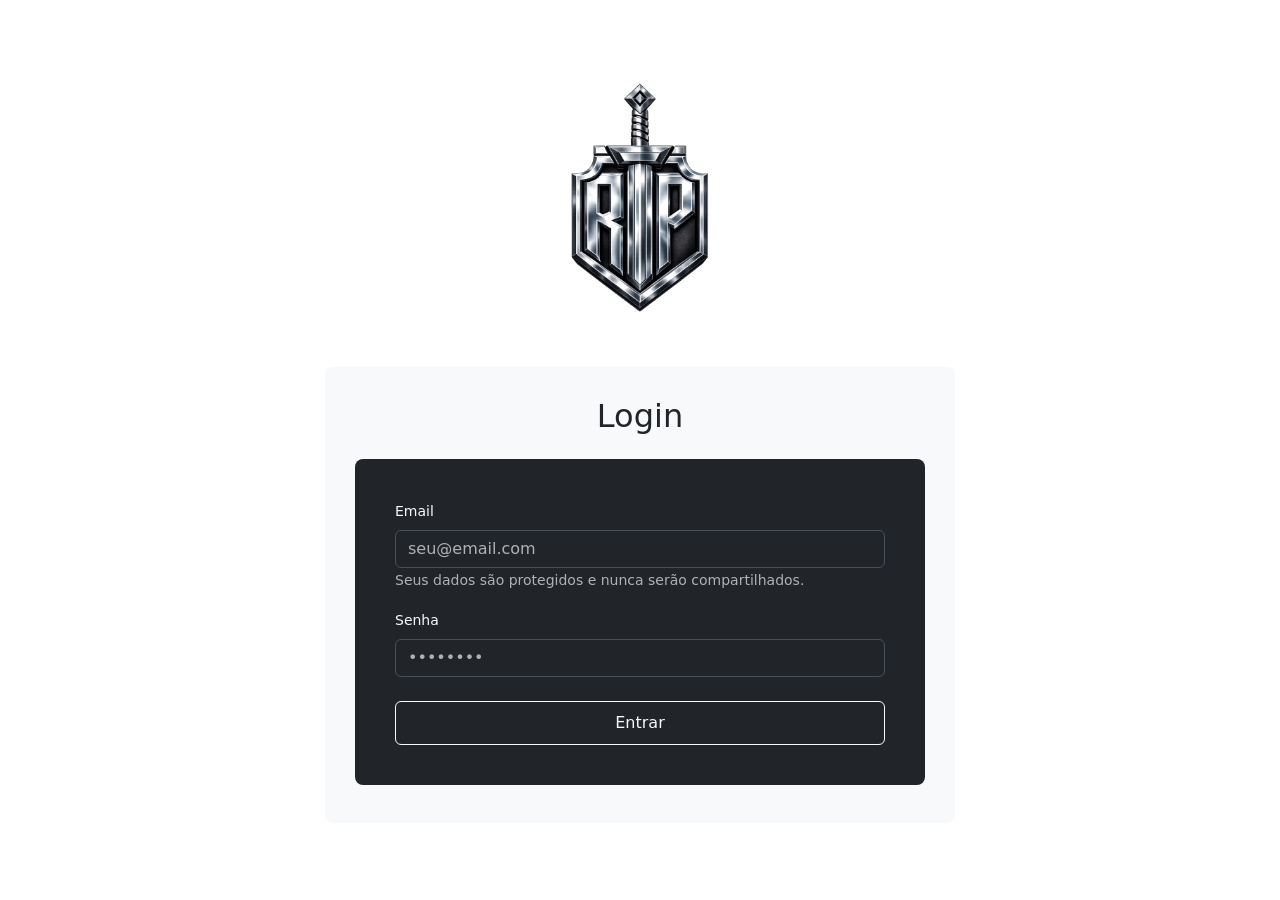
<file: index.html>
<!doctype html>
<html lang="pt-BR">
  <head>
    <meta charset="utf-8">
    <meta name="viewport" content="width=device-width, initial-scale=1, viewport-fit=cover, maximum-scale=5">
    <meta name="apple-mobile-web-app-capable" content="true">
    <meta name="apple-mobile-web-app-status-bar-style" content="black-translucent">
    <meta name="theme-color" content="#212529">
    <title>RP Moda Policial</title>
    <link rel="stylesheet" href="css/style.css">
    <link href="https://cdn.jsdelivr.net/npm/bootstrap@5.3.8/dist/css/bootstrap.min.css" rel="stylesheet" integrity="sha384-sRIl4kxILFvY47J16cr9ZwB07vP4J8+LH7qKQnuqkuIAvNWLzeN8tE5YBujZqJLB" crossorigin="anonymous">
    <script src="https://cdn.jsdelivr.net/npm/bootstrap@5.3.8/dist/js/bootstrap.bundle.min.js" integrity="sha384-ENjdO4Dr2bkBIFxQpeoVnY4e0y7rkD2Rr8FQnFFmN3zD4VcmWwYyU75Y+0b4I7xB" crossorigin="anonymous"></script>
    <script src="https://accounts.google.com/gsi/client" async defer onload="initializeGoogleSignIn()"></script>
    <script src="js/script_login.js"></script>

  </head>
  <body>

        
    <div class="logo-container">             
      <img src="img/rpmodapolicial.png" alt="Logomarca RP Moda Policial" class="img-fluid mx-auto d-block" style="max-width: 180px;" loading="lazy">
    </div>
        
    <div class="login-container">
      <div class="login-box">
        <h2 class="text-center mb-4">Login</h2>
        <div class="dark-form">
          <form data-bs-theme="dark" novalidate>
            <div class="mb-3">
              <label for="email" class="text-light form-label">Email</label>
              <input type="email" class="form-control" id="email" placeholder="seu@email.com" required>
              <small class="form-text text-muted">Seus dados são protegidos e nunca serão compartilhados.</small>
            </div>
            <div class="mb-4">
              <label for="password" class="text-light form-label">Senha</label>
              <input type="password" class="form-control" id="password" placeholder="••••••••" required>
            </div>
            <div class="d-grid gap-2">
              <button type="submit" class="btn btn-outline-light">Entrar</button>
            </div>
          </form>
          
        </div>
        <div id="googleSignInContainer" class="d-grid gap-2 mt-2"></div>
      </div>
    </div>
    
  </body>
 
</html>
</file>
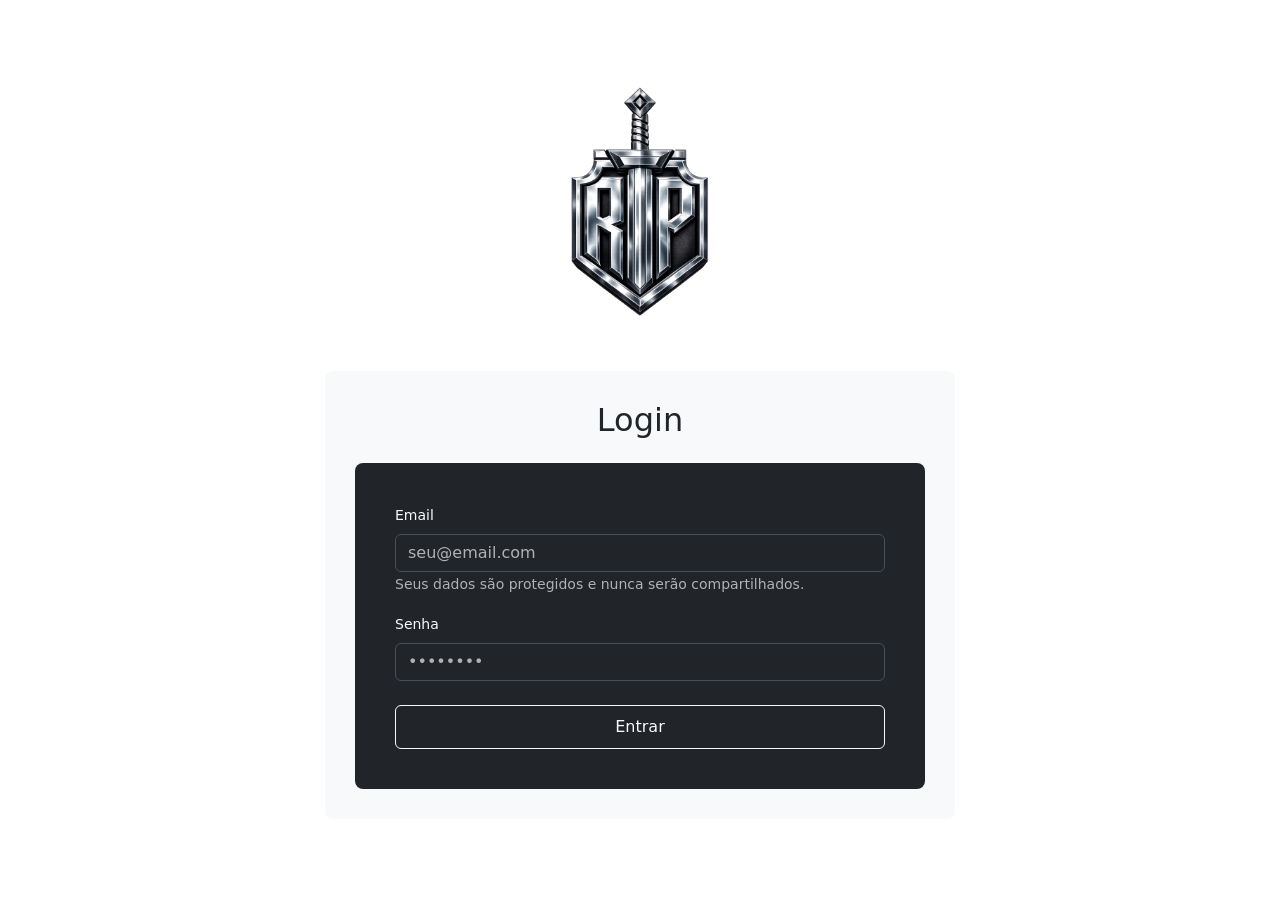
<file: html/index.html>
<!doctype html>
<html lang="pt-BR">
  <head>
    <meta charset="utf-8">
    <meta name="viewport" content="width=device-width, initial-scale=1, viewport-fit=cover, maximum-scale=5">
    <meta name="apple-mobile-web-app-capable" content="true">
    <meta name="apple-mobile-web-app-status-bar-style" content="black-translucent">
    <meta name="theme-color" content="#212529">
    <title>RP Moda Policial</title>
    <link rel="stylesheet" href="../css/style.css">
    <link href="https://cdn.jsdelivr.net/npm/bootstrap@5.3.8/dist/css/bootstrap.min.css" rel="stylesheet" integrity="sha384-sRIl4kxILFvY47J16cr9ZwB07vP4J8+LH7qKQnuqkuIAvNWLzeN8tE5YBujZqJLB" crossorigin="anonymous">
    <script src="https://cdn.jsdelivr.net/npm/bootstrap@5.3.8/dist/js/bootstrap.bundle.min.js" integrity="sha384-ENjdO4Dr2bkBIFxQpeoVnY4e0y7rkD2Rr8FQnFFmN3zD4VcmWwYyU75Y+0b4I7xB" crossorigin="anonymous"></script>
    
  </head>
  <body>

        
    <div class="logo-container">             
      <!-- <img src="C:\Users\Rodolfo\DIO\rp_moda_policial_pwa\img\rpmodapolicial.png" alt="Logomarca RP Moda Policial" class="img-fluid mx-auto d-block" style="max-width: 180px;" loading="lazy"> -->
      <img src="../img/rpmodapolicial.png" alt="Logomarca RP Moda Policial" class="img-fluid mx-auto d-block" style="max-width: 180px;" loading="lazy">
    </div>
        
    <div class="login-container">
      <div class="login-box">
        <h2 class="text-center mb-4">Login</h2>
        <div class="dark-form">
          <form data-bs-theme="dark" novalidate>
            <div class="mb-3">
              <label for="email" class="text-light form-label">Email</label>
              <input type="email" class="form-control" id="email" placeholder="seu@email.com" required>
              <small class="form-text text-muted">Seus dados são protegidos e nunca serão compartilhados.</small>
            </div>
            <div class="mb-4">
              <label for="password" class="text-light form-label">Senha</label>
              <input type="password" class="form-control" id="password" placeholder="••••••••" required>
            </div>
            <div class="d-grid gap-2">
              <button type="submit" class="btn btn-outline-light">Entrar</button>
            </div>
          </form>
        </div>
      </div>
    </div>
    
  </body>
</html>
</file>
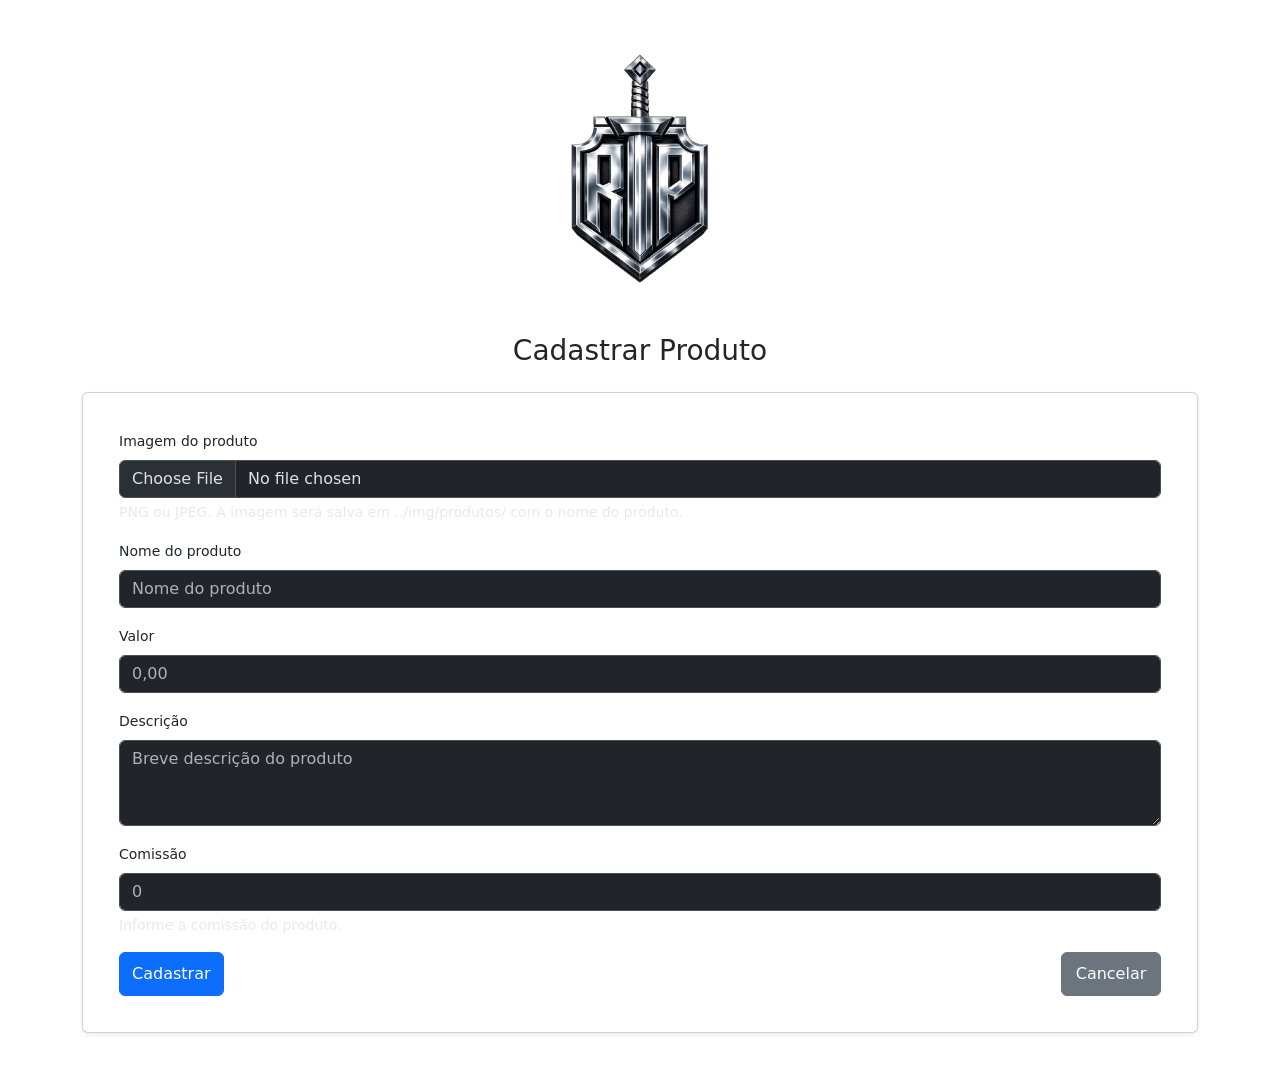
<file: html/cadastrar_produto.html>
<!doctype html>
<html lang="pt-BR">
  <head>
    <meta charset="utf-8">
    <meta name="viewport" content="width=device-width, initial-scale=1, viewport-fit=cover, maximum-scale=5">
    <meta name="apple-mobile-web-app-capable" content="true">
    <meta name="apple-mobile-web-app-status-bar-style" content="black-translucent">
    <meta name="theme-color" content="#212529">
    <title>Cadastrar Produto | RP Moda Policial</title>
    <link rel="stylesheet" href="../css/style.css">
    <link href="https://cdn.jsdelivr.net/npm/bootstrap@5.3.8/dist/css/bootstrap.min.css" rel="stylesheet" integrity="sha384-sRIl4kxILFvY47J16cr9ZwB07vP4J8+LH7qKQnuqkuIAvNWLzeN8tE5YBujZqJLB" crossorigin="anonymous">
    <script src="../js/script_cadastrar_produto.js" defer></script>
  </head>
  <body>
    <div class="container py-5">
      <div class="text-center mb-4">
        <img src="../img/rpmodapolicial.png" alt="Logomarca RP Moda Policial" class="img-fluid mx-auto d-block" style="max-width: 180px;" loading="lazy">
        <h1 class="h3 mt-3">Cadastrar Produto</h1>
      </div>
      <div class="card shadow-sm">
        <div class="card-body">
          <form id="productForm" data-bs-theme="dark" novalidate>
            <div class="mb-3">
              <label for="productImage" class="form-label">Imagem do produto</label>
              <input class="form-control" type="file" id="productImage" name="productImage" accept="image/png,image/jpeg" required>
              <div class="form-text">PNG ou JPEG. A imagem será salva em ../img/produtos/ com o nome do produto.</div>
            </div>
            <div class="mb-3">
              <label for="productName" class="form-label">Nome do produto</label>
              <input type="text" class="form-control" id="productName" name="productName" placeholder="Nome do produto" required>
            </div>
            <div class="mb-3">
              <label for="productPrice" class="form-label">Valor</label>
              <input type="number" class="form-control" id="productPrice" name="productPrice" placeholder="0,00" step="0.01" min="0" required>
            </div>
            <div class="mb-3">
              <label for="productDescription" class="form-label">Descrição</label>
              <textarea class="form-control" id="productDescription" name="productDescription" rows="3" placeholder="Breve descrição do produto" required></textarea>
            </div>
            <div class="mb-3">
              <label for="productCommission" class="form-label">Comissão</label>
              <input type="number" class="form-control" id="productCommission" name="productCommission" placeholder="0" step="0.01" min="0" required>
              <div class="form-text">Informe a comissão do produto.</div>
            </div>
            <div class="d-flex justify-content-between">
              <button type="submit" class="btn btn-primary">Cadastrar</button>
              <button type="reset" class="btn btn-secondary">Cancelar</button>
            </div>
          </form>
        </div>
      </div>
    </div>
    <script src="https://cdn.jsdelivr.net/npm/bootstrap@5.3.8/dist/js/bootstrap.bundle.min.js" integrity="sha384-ENjdO4Dr2bkBIFxQpeoVnY4e0y7rkD2Rr8FQnFFmN3zD4VcmWwYyU75Y+0b4I7xB" crossorigin="anonymous"></script>
  </body>
</html>
</file>
<file: css/style.css>
:root {
  --bg: #f8f9fa;
  --surface: #ffffff;
  --primary: #212529;
  --accent: #0d6efd;
  --text: #212529;
  --muted: #6c757d;
  --border: #dee2e6;
  --shadow: 0 10px 20px rgba(0, 0, 0, 0.08);
}

* {
  box-sizing: border-box;
}

html {
  scroll-behavior: smooth;
}

body {
  font-family: Inter, system-ui, -apple-system, BlinkMacSystemFont, "Segoe UI", sans-serif;
  background: var(--bg);
  color: var(--text);
  min-height: 100vh;
  display: flex;
  flex-direction: column;
  justify-content: center;
  padding-top: env(safe-area-inset-top);
  padding-bottom: env(safe-area-inset-bottom);
}

.logo-container {
  padding: 20px 10px;
}

.login-container {
  padding: 0 10px 20px;
}

.login-box,
.card {
  background-color: #f8f9fa;
  border-radius: 8px;
  padding: 20px;
}

.dark-form {
  background-color: #212529;
  border-radius: 8px;
  padding: 20px;
}

input[type="email"],
input[type="password"] {
  font-size: 16px;
}

label {
  font-size: 14px;
  margin-bottom: 8px;
}

.btn {
  min-height: 44px;
  font-size: 16px;
  min-width: 100px;
}

.page {
  width: 100%;
  max-width: 1080px;
  margin: 0 auto;
  padding: 18px 14px 32px;
}

.top-bar {
  display: flex;
  align-items: center;
  justify-content: space-between;
  padding: 1rem 1.2rem;
  background: var(--surface);
  border-radius: 1.5rem;
  border: 1px solid var(--border);
  box-shadow: var(--shadow);
}

.top-bar h1 {
  font-size: 1.4rem;
  color: var(--primary);
  margin: 0;
}

.section-title {
  font-size: 0.95rem;
  color: var(--primary);
  margin-bottom: 0.85rem;
  font-weight: 600;
}

.profile-card h2 {
  font-size: 1.3rem;
  color: var(--primary);
  margin-bottom: 0.35rem;
}

.profile-card p {
  color: var(--muted);
  line-height: 1.6;
  margin-bottom: 0.55rem;
}

.qr-card {
  text-align: center;
}

.qr-box {
  display: inline-flex;
  justify-content: center;
  align-items: center;
  width: 220px;
  height: 220px;
  margin: 0 auto 1rem;
  border-radius: 1.5rem;
  background: #eef4fb;
}

.qr-box img {
  width: 180px;
  height: 180px;
  object-fit: contain;
}

.small {
  color: var(--muted);
  font-size: 0.95rem;
}

.points-card {
  display: flex;
  align-items: center;
  justify-content: space-between;
  gap: 1rem;
  flex-wrap: wrap;
}

.points-number {
  font-size: 8rem;
  font-weight: 700;
  color: var(--accent);
  margin: 0;
}

.header-row {
  display: flex;
  justify-content: space-between;
  gap: 1rem;
  flex-wrap: wrap;
}

.header-row p,
.purchase-item span {
  color: var(--muted);
  font-size: 0.95rem;
  margin: 0;
}

.purchase-list {
  max-height: 360px;
  overflow-y: auto;
  display: grid;
  gap: 12px;
  padding-right: 4px;
}

.purchase-item {
  padding: 14px 16px;
  border-radius: 1.1rem;
  background: #f8fbff;
  border: 1px solid #dbe8f6;
  display: flex;
  justify-content: space-between;
  align-items: center;
  gap: 10px;
}

.purchase-item strong,
.reward-item strong {
  font-size: 0.98rem;
  color: var(--primary);
}

.carousel-container {
  display: grid;
  gap: 1rem;
}

.carousel-controls {
  display: flex;
  justify-content: flex-end;
  gap: 0.75rem;
}

.carousel-button {
  width: 42px;
  height: 42px;
  border: none;
  border-radius: 50%;
  background: #e9ecef;
  color: var(--primary);
  font-size: 1.1rem;
  cursor: pointer;
  display: inline-flex;
  align-items: center;
  justify-content: center;
  box-shadow: var(--shadow);
}

.carousel-button:disabled {
  opacity: 0.4;
  cursor: default;
}

.rewards-carousel {
  display: flex;
  gap: 16px;
  overflow-x: auto;
  padding-bottom: 8px;
  scroll-snap-type: x mandatory;
  scroll-behavior: smooth;
  width: 100%;
}

.rewards-carousel::-webkit-scrollbar {
  height: 8px;
}

.rewards-carousel::-webkit-scrollbar-thumb {
  background: rgba(33, 37, 41, 0.2);
  border-radius: 999px;
}

.reward-item {
  min-width: 240px;
  width: min(100%, 280px);
  flex: 0 0 auto;
  scroll-snap-align: start;
  background: #f8fbff;
  border: 1px solid #dbe8f6;
  border-radius: 1.5rem;
  padding: 1.1rem;
  display: flex;
  flex-direction: column;
  gap: 0.85rem;
}

.reward-item img {
  width: 100%;
  height: 160px;
  object-fit: contain;
  border-radius: 0.9rem;
  background: #fff;
}

@media (min-width: 768px) {
  .login-box {
    padding: 30px;
    width: 50%;
    margin: 0 auto;
  }

  .dark-form {
    padding: 40px;
  }

  .qr-box {
    width: 240px;
    height: 240px;
  }

  .reward-item {
    width: min(100%, 320px);
  }
}

@media (max-width: 520px) {
  .top-bar {
    flex-direction: column;
    align-items: flex-start;
  }

  .qr-box {
    width: 180px;
    height: 180px;
  }

  .points-number {
    width: 100%;
    text-align: center;
  }

  .carousel-controls {
    justify-content: flex-start;
  }

  .googleSignInContainer {
    min-width: 100%;
  }
}
</file>
